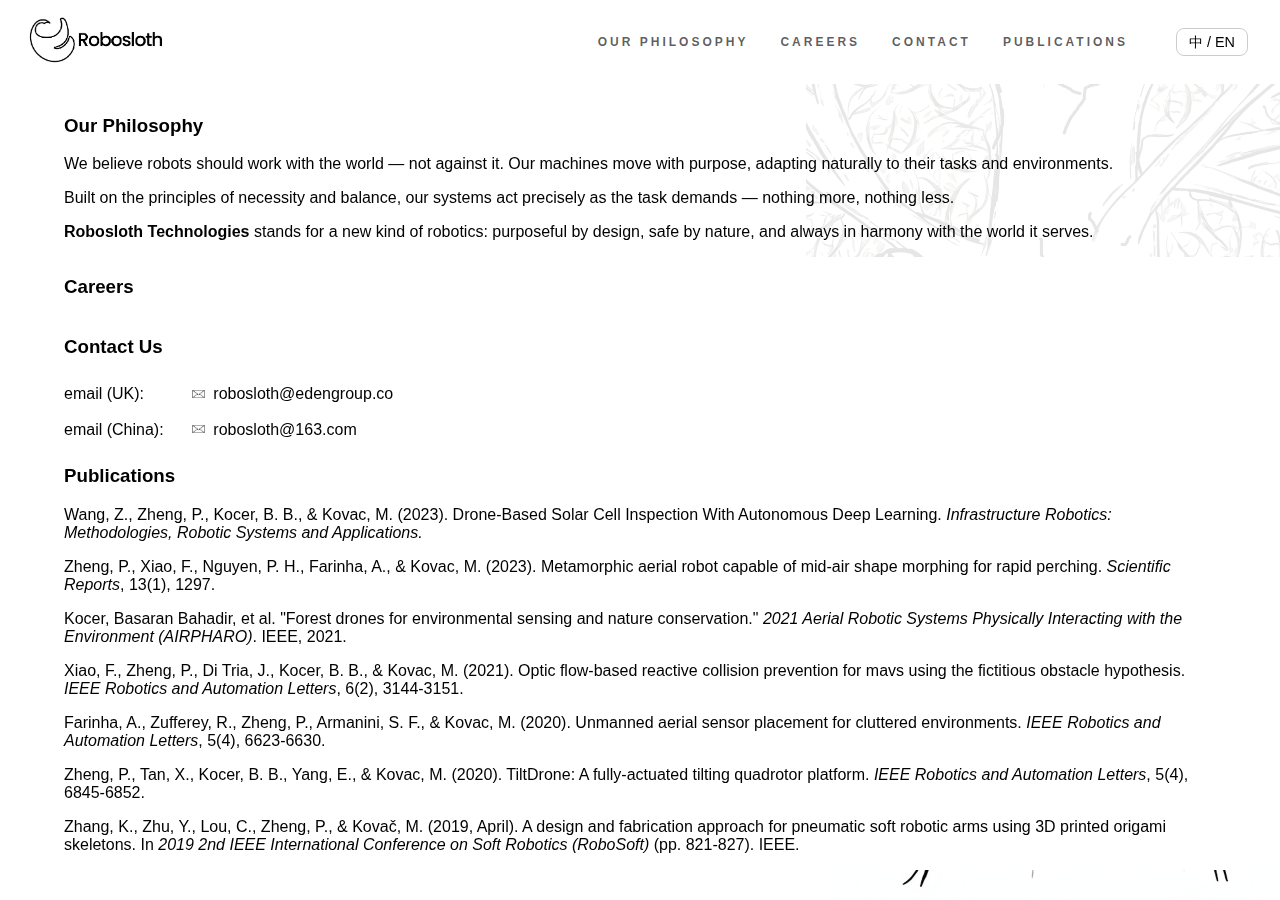
<file: index.html>
<!DOCTYPE html>
<html lang="en">

<head>
    <meta charset="utf-8">
    <meta name="viewport" content="width=device-width, initial-scale=1">
    <title>Robosloth</title>
    <link rel="apple-touch-icon" sizes="180x180" href="icon/icon180.png">
    <link rel="icon" type="image/png" sizes="128x128" href="icon/icon128.png">
    <link rel="manifest" href="icon/site.webmanifest">
    <link rel="stylesheet" href="css/index.css">
    <style>
        .lang-toggle {
            cursor: pointer;
            background: none;
            border: 1px solid #ccc;
            border-radius: 8px;
            padding: 6px 12px;
            font-size: 0.9rem;
            margin-left: 1rem;
            transition: 0.2s;
        }

        .lang-toggle:hover {
            background-color: rgba(255, 255, 255, 0.15);
        }
    </style>
</head>

<body>
    <nav class="floater">
        <a href="index.html">
            <img id="logo" class="logo" role="img" alt="Robosloth" data-en="images/Logo_2w_background.png"
                data-zh="images/Logo_2w_CN.png" src="images/Logo_2w_background.png">
        </a>
        <ul>
            <li><a href="#intro" class="scrolly hide-s1 lang" data-en="Our philosophy" data-zh="理念">Our philosophy</a>
            </li>
            <li><a href="#careers" class="scrolly hide-s2 lang" data-en="Careers" data-zh="加入树懒">Careers</a></li>
            <li><a href="#contact" class="scrolly hide-s3 lang" data-en="Contact" data-zh="联系">Contact</a></li>
            <li><a href="#publications" class="scrolly hide-s4 lang" data-en="Publications"
                    data-zh="团队文献">Publications</a></li>
            <li><button id="langToggle" class="lang-toggle persistent">中 / EN</button></li>
        </ul>

    </nav>

    <section id="intro">
        <div class="translucent-box">
            <div class="text-box">
                <h3 class="lang" data-en="Our Philosophy" data-zh="理念">Our Philosophy</h3>
                <p class="lang"
                    data-en="We believe robots should work with the world — not against it. Our machines move with purpose, adapting naturally to their tasks and environments."
                    data-zh="我们相信，机器人应与其环境协同，彼此助力，而非对抗。树懒科技的机器以目标为导向，能够自然而然地适应任务与环境的变化。">
                    We believe robots should work with the world — not against it. Our machines move with purpose,
                    adapting naturally to their tasks and environments.
                </p>
                <p class="lang"
                    data-en="Built on the principles of necessity and balance, our systems act precisely as the task demands — nothing more, nothing less."
                    data-zh="以“必要”与“平衡”为原则，我们的系统精准地履行所需——不多一分，不少一分。">
                    Built on the principles of necessity and balance, our systems act precisely as the task demands —
                    nothing more, nothing less.
                </p>
                <p class="lang"
                    data-en="<strong>Robosloth Technologies</strong> stands for a new kind of robotics: purposeful by design, safe by nature, and always in harmony with the world it serves."
                    data-zh="<strong>树懒科技</strong> 代表着一种全新的机器人理念：以目的为核心进行设计，以安全为本质构建系统，并始终与世界保持和谐共生。">
                    <strong>Robosloth Technologies</strong> stands for a new kind of robotics: purposeful by design,
                    safe by nature, and
                    always in harmony with the world it serves.
                </p>

            </div>
        </div>
    </section>

    <!-- <section id="press_interviews">
        <div class="opaque-box">
            <div class="text-box">
                <h3 class="lang" data-en="Press Interviews" data-zh="媒体报道">Press Interviews</h3>
                <p>Aaron Tremper. (2023). "<a
                        href="https://www.snexplores.org/article/robots-mission-help-birds-tech-environment-ecology-habitat">Meet
                        robots on a mission to help birds: A perching spy</a>". <em> Science News Explores</em>.</p>
                <p>Joanna Wormald. (2017). "<a
                        href="https://f001.backblazeb2.com/file/felixonlinearchive/issues/pdfs/felix_1678.pdf">New laws
                        introduced to regulate drones</a>". <em>Felix</em>, Issue 1678.</p>
            </div>
        </div>
    </section> -->
    <section id="careers">
        <div class="opaque-box">
            <div class="text-box">
                <h3 class="lang" data-en="Careers" data-zh="加入树懒">Careers</h3>
                <!-- <p class="lang"
                    data-en="email (UK): robosloth@edengroup.co"
                    data-zh="电子邮箱 (英国): robosloth@edengroup.co">
                    email (UK): robosloth@edengroup.co
                </p>
                <p class="lang"
                    data-en="email (China): robosloth@163.com"
                    data-zh="电子邮箱 (中国): robosloth@163.com">
                    email (China): robosloth@163.com
                </p> -->
            </div>
        </div>
    </section>

    <section id="contact">
        <div class="opaque-box">
            <div class="text-box">
                <h3 class="lang" data-en="Contact Us" data-zh="联系">Contact Us</h3>
                <div class="contact-lines">
                    <div class="contact-row">
                        <span class="lang" data-en="email (UK):" data-zh="电子邮箱（英国）：">email (UK):</span>

                        <!-- only the icon is a link -->
                        <a href="mailto:robosloth@edengroup.co" class="email-link">
                            <img class="email-icon" alt="Email icon" src="images/email.png">
                        </a>

                        <!-- plain text (not clickable) -->
                        <span class="lang email-text" data-en="robosloth@edengroup.co" data-zh="robosloth@edengroup.co">
                            robosloth@edengroup.co
                        </span>
                    </div>

                    <div class="contact-row">
                        <span class="lang" data-en="email (China):" data-zh="电子邮箱（中国）：">email (China):</span>

                        <a href="mailto:robosloth@163.com" class="email-link">
                            <img class="email-icon" alt="Email icon" src="images/email.png">
                        </a>

                        <span class="lang email-text" data-en="robosloth@163.com" data-zh="robosloth@163.com">
                            robosloth@163.com
                        </span>
                    </div>
                </div>
            </div>
        </div>
    </section>

    <section id="publications">
        <div class="opaque-box">
            <div class="text-box">
                <h3 class="lang" data-en="Publications" data-zh="团队文献">Publications</h3>
                <p>Wang, Z., Zheng, P., Kocer, B. B., & Kovac, M. (2023). Drone-Based Solar Cell Inspection With
                    Autonomous Deep Learning. <em>Infrastructure Robotics: Methodologies, Robotic Systems and
                        Applications.</em></p>
                <p>Zheng, P., Xiao, F., Nguyen, P. H., Farinha, A., & Kovac, M. (2023). Metamorphic aerial robot capable
                    of mid-air shape morphing for rapid perching. <em>Scientific Reports</em>, 13(1), 1297.</p>
                <p>Kocer, Basaran Bahadir, et al. "Forest drones for environmental sensing and nature conservation."
                    <em>2021 Aerial Robotic Systems Physically Interacting with the Environment (AIRPHARO)</em>. IEEE,
                    2021.
                </p>
                <p>Xiao, F., Zheng, P., Di Tria, J., Kocer, B. B., & Kovac, M. (2021). Optic flow-based reactive
                    collision prevention for mavs using the fictitious obstacle hypothesis. <em>IEEE Robotics and
                        Automation Letters</em>, 6(2), 3144-3151.</p>
                <p>Farinha, A., Zufferey, R., Zheng, P., Armanini, S. F., & Kovac, M. (2020). Unmanned aerial sensor
                    placement for cluttered environments. <em>IEEE Robotics and Automation Letters</em>, 5(4),
                    6623-6630.</p>
                <p>Zheng, P., Tan, X., Kocer, B. B., Yang, E., & Kovac, M. (2020). TiltDrone: A fully-actuated tilting
                    quadrotor platform. <em>IEEE Robotics and Automation Letters</em>, 5(4), 6845-6852.</p>
                <p>Zhang, K., Zhu, Y., Lou, C., Zheng, P., & Kovač, M. (2019, April). A design and fabrication approach
                    for pneumatic soft robotic arms using 3D printed origami skeletons. In <em>2019 2nd IEEE
                        International Conference on Soft Robotics (RoboSoft)</em> (pp. 821-827). IEEE.</p>
            </div>
        </div>
    </section>

    <script src="js/local.js"></script>
</body>

</html>
</file>
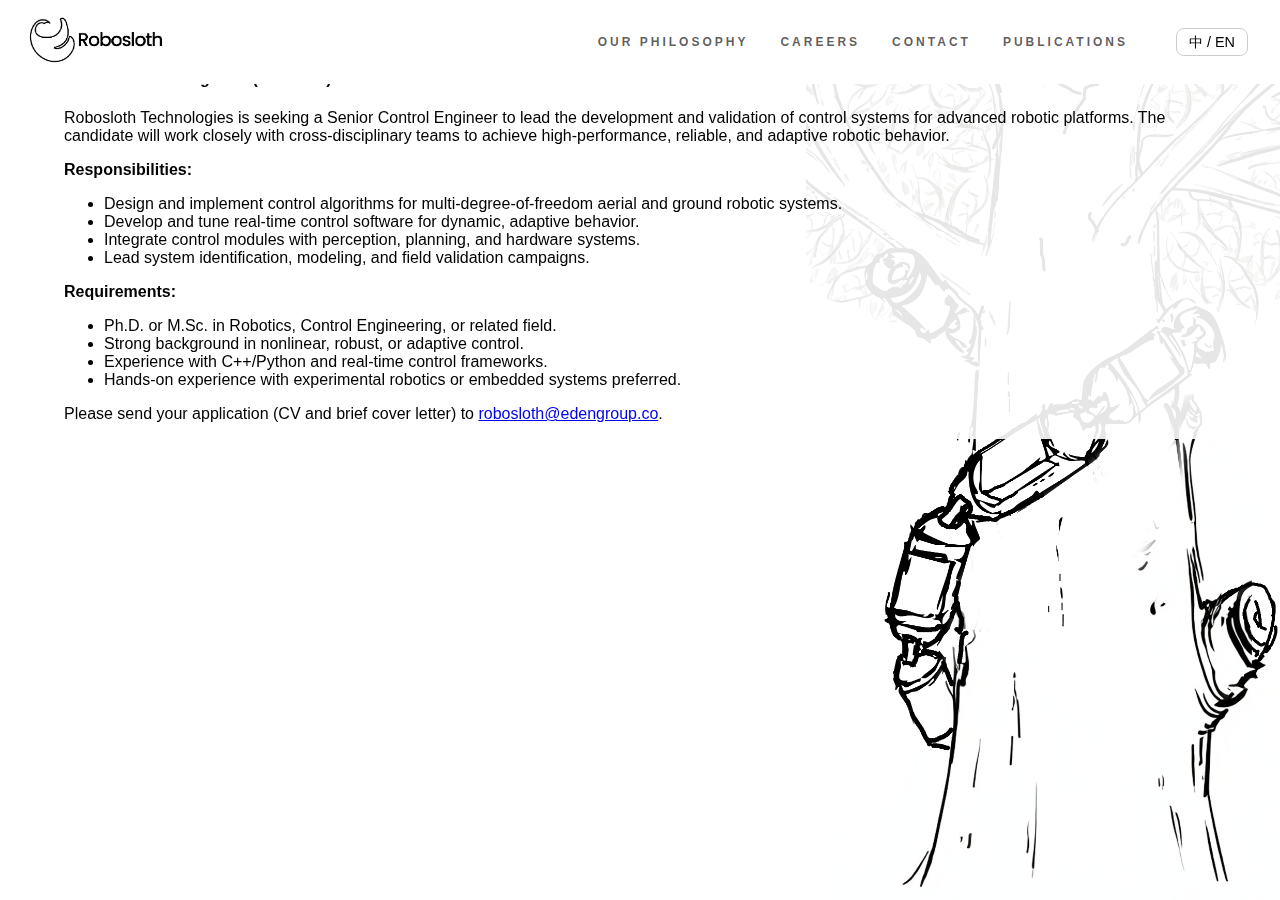
<file: careers.html>
<!DOCTYPE html>
<html lang="en">

<head>
    <meta charset="utf-8">
    <meta name="viewport" content="width=device-width, initial-scale=1">
    <title>Robosloth</title>
    <link rel="apple-touch-icon" sizes="180x180" href="icon/icon180.png">
    <link rel="icon" type="image/png" sizes="128x128" href="icon/icon128.png">
    <link rel="manifest" href="icon/site.webmanifest">
    <link rel="stylesheet" href="css/index.css">
    <style>
        .lang-toggle {
            cursor: pointer;
            background: none;
            border: 1px solid #ccc;
            border-radius: 8px;
            padding: 6px 12px;
            font-size: 0.9rem;
            margin-left: 1rem;
            transition: 0.2s;
        }

        .lang-toggle:hover {
            background-color: rgba(255, 255, 255, 0.15);
        }
    </style>
</head>

<body>
    <nav class="floater">
        <a href="index.html">
            <img id="logo" class="logo" role="img" alt="Robosloth" data-en="images/Logo_2w_background.png"
                data-zh="images/Logo_2w_CN.png" src="images/Logo_2w_background.png">
        </a>
        <ul>
            <li><a href="index.html" class="scrolly hide-s1 lang" data-en="Our philosophy" data-zh="理念">Our philosophy</a>
            </li>
            <li><a href="#careers" class="scrolly hide-s2 lang" data-en="Careers" data-zh="加入树懒">Careers</a></li>
            <li><a href="#contact" class="scrolly hide-s3 lang" data-en="Contact" data-zh="联系">Contact</a></li>
            <li><a href="#publications" class="scrolly hide-s4 lang" data-en="Publications"
                    data-zh="团队文献">Publications</a></li>
            <li><button id="langToggle" class="lang-toggle persistent">中 / EN</button></li>
        </ul>

    </nav>

    <section id="careers">
        <div class="translucent-box">
            <div class="text-box">
                <h3 class="lang" data-en="Careers" data-zh="加入树懒">Careers</h3>

                <h4 class="lang" data-en="Senior Control Engineer (Robotics)" data-zh="高级控制工程师（机器人方向）">Senior Control
                    Engineer (Robotics)</h4>

                <p class="lang"
                    data-en="Robosloth Technologies is seeking a Senior Control Engineer to lead the development and validation of control systems for advanced robotic platforms. The candidate will work closely with cross-disciplinary teams to achieve high-performance, reliable, and adaptive robotic behavior."
                    data-zh="树懒科技正在招聘高级控制工程师，负责先进机器人平台的控制系统开发与验证。该岗位将与跨学科团队紧密合作，实现高性能、可靠且自适应的机器人运动控制。">
                    Robosloth Technologies is seeking a Senior Control Engineer to lead the development and validation
                    of control systems for advanced robotic platforms. The candidate will work closely with
                    cross-disciplinary teams to achieve high-performance, reliable, and adaptive robotic behavior.
                </p>

                <p><strong class="lang" data-en="Responsibilities:" data-zh="主要职责：">Responsibilities:</strong></p>
                <ul>
                    <li class="lang"
                        data-en="Design and implement control algorithms for multi-degree-of-freedom aerial and ground robotic systems."
                        data-zh="设计并实现多自由度空中及地面机器人系统的控制算法。">
                        Design and implement control algorithms for multi-degree-of-freedom aerial and ground robotic
                        systems.
                    </li>
                    <li class="lang"
                        data-en="Develop and tune real-time control software for dynamic, adaptive behavior."
                        data-zh="开发并调试实时控制软件，实现动态与自适应行为。">
                        Develop and tune real-time control software for dynamic, adaptive behavior.
                    </li>
                    <li class="lang"
                        data-en="Integrate control modules with perception, planning, and hardware systems."
                        data-zh="将控制模块与感知、规划及硬件系统集成。">
                        Integrate control modules with perception, planning, and hardware systems.
                    </li>
                    <li class="lang" data-en="Lead system identification, modeling, and field validation campaigns."
                        data-zh="主导系统建模、辨识与实地验证工作。">
                        Lead system identification, modeling, and field validation campaigns.
                    </li>
                </ul>

                <p><strong class="lang" data-en="Requirements:" data-zh="任职要求：">Requirements:</strong></p>
                <ul>
                    <li class="lang" data-en="Ph.D. or M.Sc. in Robotics, Control Engineering, or related field."
                        data-zh="机器人、控制工程或相关领域博士或硕士学历。">
                        PhD or MSc in Robotics, Control Engineering, or related field.
                    </li>
                    <li class="lang" data-en="Strong background in nonlinear, robust, or adaptive control."
                        data-zh="具备非线性、鲁棒或自适应控制领域扎实的理论基础。">
                        Strong background in nonlinear, robust, or adaptive control.
                    </li>
                    <li class="lang" data-en="Experience with C++/Python and real-time control frameworks."
                        data-zh="熟悉 C++/Python 编程及实时控制框架。">
                        Experience with C++/Python and real-time control frameworks.
                    </li>
                    <li class="lang"
                        data-en="Hands-on experience with experimental robotics or embedded systems preferred."
                        data-zh="具有机器人实验或嵌入式系统实际经验者优先。">
                        Hands-on experience with experimental robotics or embedded systems preferred.
                    </li>
                </ul>

                <p class="lang"
                    data-en="Please send your application (CV and brief cover letter) to <a href='mailto:robosloth@edengroup.co'>robosloth@edengroup.co</a>."
                    data-zh="请将您的简历及简要求职信发送至 <a href='mailto:robosloth@edengroup.co'>robosloth@edengroup.co</a>。">
                    Please send your application (CV and brief cover letter) to <a
                        href='mailto:careers@robosloth.tech'>robosloth@edengroup.co</a>.
                </p>
            </div>
        </div>
    </section>

    <script src="js/local.js"></script>
</body>

</html>
</file>
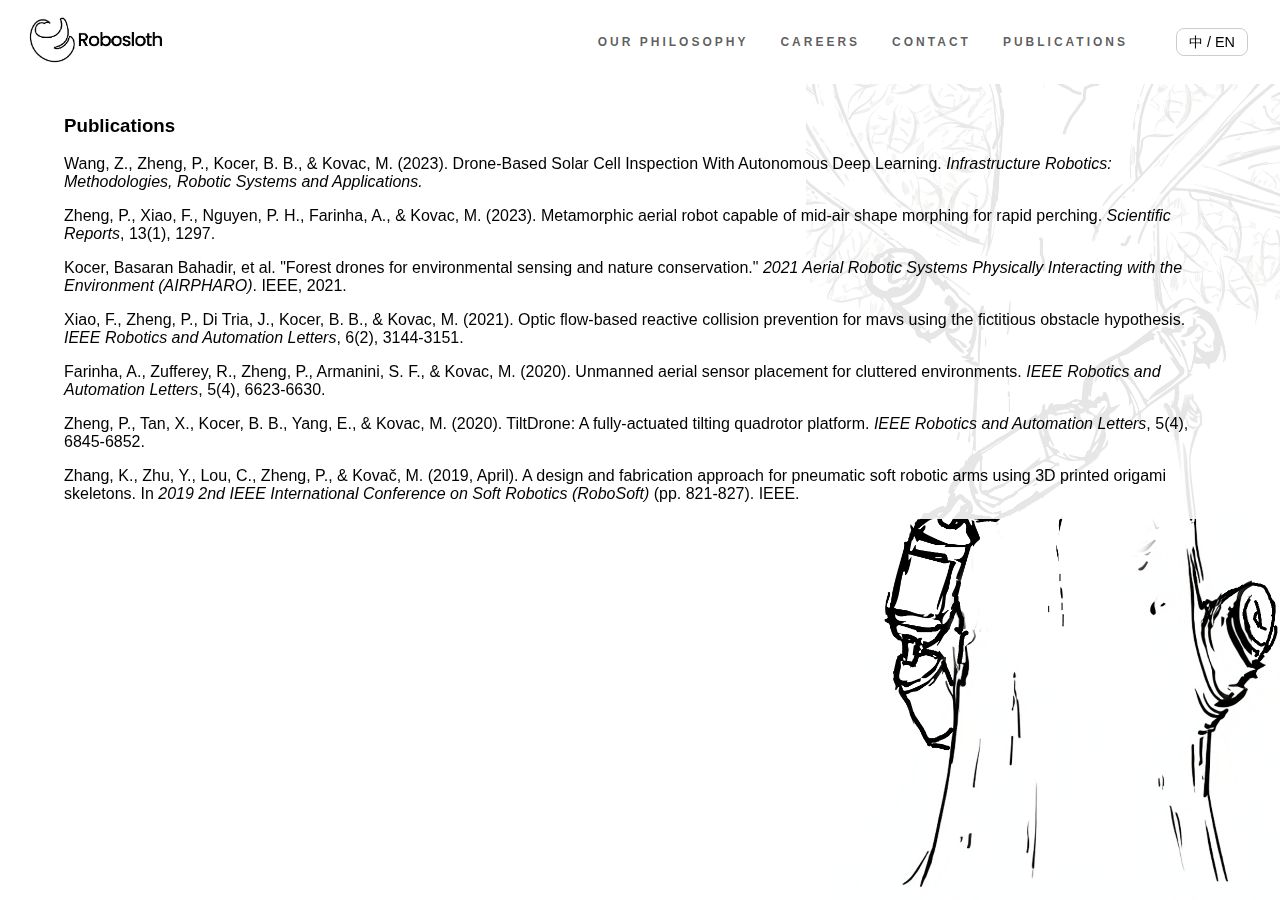
<file: publications.html>
<!DOCTYPE html>
<html lang="en">

<head>
    <meta charset="utf-8">
    <meta name="viewport" content="width=device-width, initial-scale=1">
    <title>Robosloth</title>
    <link rel="apple-touch-icon" sizes="180x180" href="icon/icon180.png">
    <link rel="icon" type="image/png" sizes="128x128" href="icon/icon128.png">
    <link rel="manifest" href="icon/site.webmanifest">
    <link rel="stylesheet" href="css/index.css">
    <style>
        .lang-toggle {
            cursor: pointer;
            background: none;
            border: 1px solid #ccc;
            border-radius: 8px;
            padding: 6px 12px;
            font-size: 0.9rem;
            margin-left: 1rem;
            transition: 0.2s;
        }

        .lang-toggle:hover {
            background-color: rgba(255, 255, 255, 0.15);
        }
    </style>
</head>

<body>
    <nav class="floater">
        <a href="index.html">
            <img id="logo" class="logo" role="img" alt="Robosloth" data-en="images/Logo_2w_background.png"
                data-zh="images/Logo_2w_CN.png" src="images/Logo_2w_background.png">
        </a>
        <ul>
            <li><a href="index.html" class="scrolly hide-s1 lang" data-en="Our philosophy" data-zh="理念">Our
                    philosophy</a>
            </li>
            <li><a href="careers.html" class="scrolly hide-s2 lang" data-en="Careers" data-zh="加入树懒">Careers</a></li>
            <li><a href="index.html" class="scrolly hide-s3 lang" data-en="Contact" data-zh="联系">Contact</a></li>
            <li><a href="#publications" class="scrolly hide-s4 lang" data-en="Publications"
                    data-zh="团队文献">Publications</a></li>
            <li><button id="langToggle" class="lang-toggle persistent">中 / EN</button></li>
        </ul>

    </nav>

    <section id="intro">
        <div class="translucent-box">
            <div class="text-box">
                <h3 class="lang" data-en="Publications" data-zh="团队文献">Publications</h3>
                <p>Wang, Z., Zheng, P., Kocer, B. B., & Kovac, M. (2023). Drone-Based Solar Cell Inspection With
                    Autonomous Deep Learning. <em>Infrastructure Robotics: Methodologies, Robotic Systems and
                        Applications.</em></p>
                <p>Zheng, P., Xiao, F., Nguyen, P. H., Farinha, A., & Kovac, M. (2023). Metamorphic aerial robot capable
                    of mid-air shape morphing for rapid perching. <em>Scientific Reports</em>, 13(1), 1297.</p>
                <p>Kocer, Basaran Bahadir, et al. "Forest drones for environmental sensing and nature conservation."
                    <em>2021 Aerial Robotic Systems Physically Interacting with the Environment (AIRPHARO)</em>. IEEE,
                    2021.
                </p>
                <p>Xiao, F., Zheng, P., Di Tria, J., Kocer, B. B., & Kovac, M. (2021). Optic flow-based reactive
                    collision prevention for mavs using the fictitious obstacle hypothesis. <em>IEEE Robotics and
                        Automation Letters</em>, 6(2), 3144-3151.</p>
                <p>Farinha, A., Zufferey, R., Zheng, P., Armanini, S. F., & Kovac, M. (2020). Unmanned aerial sensor
                    placement for cluttered environments. <em>IEEE Robotics and Automation Letters</em>, 5(4),
                    6623-6630.</p>
                <p>Zheng, P., Tan, X., Kocer, B. B., Yang, E., & Kovac, M. (2020). TiltDrone: A fully-actuated tilting
                    quadrotor platform. <em>IEEE Robotics and Automation Letters</em>, 5(4), 6845-6852.</p>
                <p>Zhang, K., Zhu, Y., Lou, C., Zheng, P., & Kovač, M. (2019, April). A design and fabrication approach
                    for pneumatic soft robotic arms using 3D printed origami skeletons. In <em>2019 2nd IEEE
                        International Conference on Soft Robotics (RoboSoft)</em> (pp. 821-827). IEEE.</p>
            </div>
        </div>
    </section>

    <script src="js/local.js"></script>
</body>

</html>
</file>
<file: css/index.css>
html {
  text-size-adjust: 100%;
  -webkit-text-size-adjust: 100%;
}

/* Avoid horizontal scrollbars from fixed 150vw */
body {
  display: block;
  width: 100%;
  background-color: #ffffff;
  background-image: url('../images/robot_on_tree.png');
  /* ← add this line */
  background-size: auto 100vh;
  background-repeat: no-repeat;
  background-position: right bottom;
  background-attachment: fixed;
  font-family: Couture, Arial, 'Gill Sans', sans-serif;
}

p {
  font-size: 16px;
}

/* NAV: robust, responsive bar */
.floater {
  position: fixed;
  top: 0;
  left: 0;
  right: 0;
  /* better than width:100vw to avoid overflow with scrollbars */
  display: flex;
  align-items: center;
  justify-content: space-between;
  gap: 0.75rem;
  background-color: #fff;
  z-index: 100;
  padding: 0.5rem 1rem;
  min-height: 3.5rem;
  /* let content breathe; avoids clipping on small devices */
  border-top: 0 solid #000;
  box-sizing: border-box;
}

.floater a {
  margin: 0;
  padding: 0;
}

.logo {
  /* height: 2.5rem;          /* fixed, predictable logo height */
  height: 4em;
  /* your previous cap still respected */
  width: auto;
  flex-shrink: 0;
}

/* === NAV LIST === */
nav ul {
  display: flex;
  align-items: center;
  justify-content: flex-end;
  /* space items to the right of the logo */
  flex: 1 1 auto;
  /* middle area expands/contracts */
  gap: 2.0rem;

  /* important: do not inherit height/line-height; avoid pushing off-screen */
  /* height: auto;
    line-height: normal; */

  /* no width 100% + margin-top; let flex do the layout */
  width: auto;
  margin: 0 1rem;
  padding: 0;
  list-style: none;
  overflow: hidden;
  /* prevent overflow before hiding */
}

nav>ul {
  list-style: none;
  padding: 0;
}

nav ul li {
  display: inline-flex;
  align-items: center;
}

/* Links: remove stray comment token and avoid vertical offsetting */
nav ul a {
  transition: color 0.2s ease;
  border: 0;
  color: rgba(0, 0, 0, 0.65);
  display: block;
  font-size: .75em;
  font-weight: bold;
  letter-spacing: 0.25em;
  line-height: 1.75;
  outline: 0;
  padding: 0.6em 0;
  position: relative;
  text-decoration: none;
  text-transform: uppercase;
  white-space: nowrap;
}

.contact-lines {
  display: inline-flex;
  flex-direction: column;
  line-height: 1.7;
}

.contact-row {
  display: flex;
  align-items: center;
  gap: 0.5rem;
  margin-block: 0.25rem;
}

.contact-row span:first-child {
  min-width: 7.5rem;
  font-weight: 500;
}

.email-link {
  display: inline-flex;
  align-items: center;
}

.email-icon {
  height: 1.0ex;
  width: auto;
  transition: opacity 0.2s ease;
  vertical-align: baseline;
  cursor: pointer;
}

.email-link:hover .email-icon {
  opacity: 0.7;
}

/* plain email text: not clickable, no underline */
.email-text {
  color: inherit;
  text-decoration: none;
  cursor: text;
  /* indicates you can select/copy it */
  user-select: all;
  /* makes it easier to copy */
}



/* Language toggle button (inside nav). Add class="lang-toggle persistent" to it. */
.lang-toggle {
  white-space: nowrap;
  cursor: pointer;
  background: rgba(255, 255, 255, 0.1);
  border: 1px solid rgba(0, 0, 0, 0.15);
  border-radius: 8px;
  padding: 5px 10px;
  font-size: 0.9rem;
  line-height: 1;
  backdrop-filter: blur(4px);

  flex-shrink: 0;
  margin-left: 1rem;
}

.lang-toggle:hover {
  background: rgba(0, 0, 0, 0.05);
}

/* progressively hide nav items on smaller screens */
@media (max-width: 1000px) {
  .hide-s4 {
    display: none !important;
  }
}

@media (max-width: 900px) {
  .hide-s3 {
    display: none !important;
  }
}

@media (max-width: 800px) {
  .hide-s2 {
    display: none !important;
  }
}

@media (max-width: 700px) {
  .hide-s1 {
    display: none !important;
  }
}

/* ensure language button remains always visible */
.persistent {
  display: inline-flex !important;
  visibility: visible !important;
}

/* Remove the old "hide entire ul" rule */
/* @media (max-width: 500px) { nav ul { display: none; } }  */

/* --- Content sections (unchanged semantics, small safety tweaks) --- */
.translucent-box {
  position: static;
  display: flex;
  width: 100%;
  background-color: rgba(255, 255, 255, 0.9);
}

.opaque-box {
  position: relative;
  display: flex;
  width: 100%;
  background-color: rgba(255, 255, 255, 1);
  z-index: 55;
}

.text-box {
  position: sticky;
  top: 0;
  left: 5%;
  width: 90vw;
  z-index: 60;
}

#intro .text-box {
  padding-top: 5.5em;
}

#press_interviews .text-box {
  padding-bottom: 10em;
}

.scrolly.active,
.scrolly:focus {
  color: rgba(0, 0, 0, 1.0);
}

.section-link {
  display: block;
  text-decoration: none;
  color: inherit;
}

/* Optional: subtle hover feedback for all linked sections */
.section-link:hover .opaque-box,
.section-link:hover .translucent-box {
  background-color: rgba(240, 240, 240, 0.9);
  transition: background-color 0.2s ease;
  cursor: pointer;
}

.project-box {
  width: 100%;
  overflow: hidden;
}

.project-box img {
  width: 100%;
  height: auto;
  display: block;
}

.sticky-view_more {
  position: fixed;
  top: 70%;
  left: 50%;
  transform: translate(-50%, -50%);
  padding: 3vh 7.5vw;
  background-color: rgb(255, 255, 255);
  text-transform: uppercase;
  z-index: 5;
  pointer-events: none;
}

.pdf_class {
  width: 100%;
  aspect-ratio: 0.8;
  margin-bottom: 2em;
}

.opaque-box .description {
  width: 90%;
  margin-top: 2em;
  margin-bottom: 2em;
}

#cinema-container.cinema-mode {
  background-color: rgba(0, 0, 0, 0.8);
  position: fixed;
  inset: 0;
  z-index: 9999;
  display: flex;
  align-items: center;
  justify-content: center;
}
</file>
